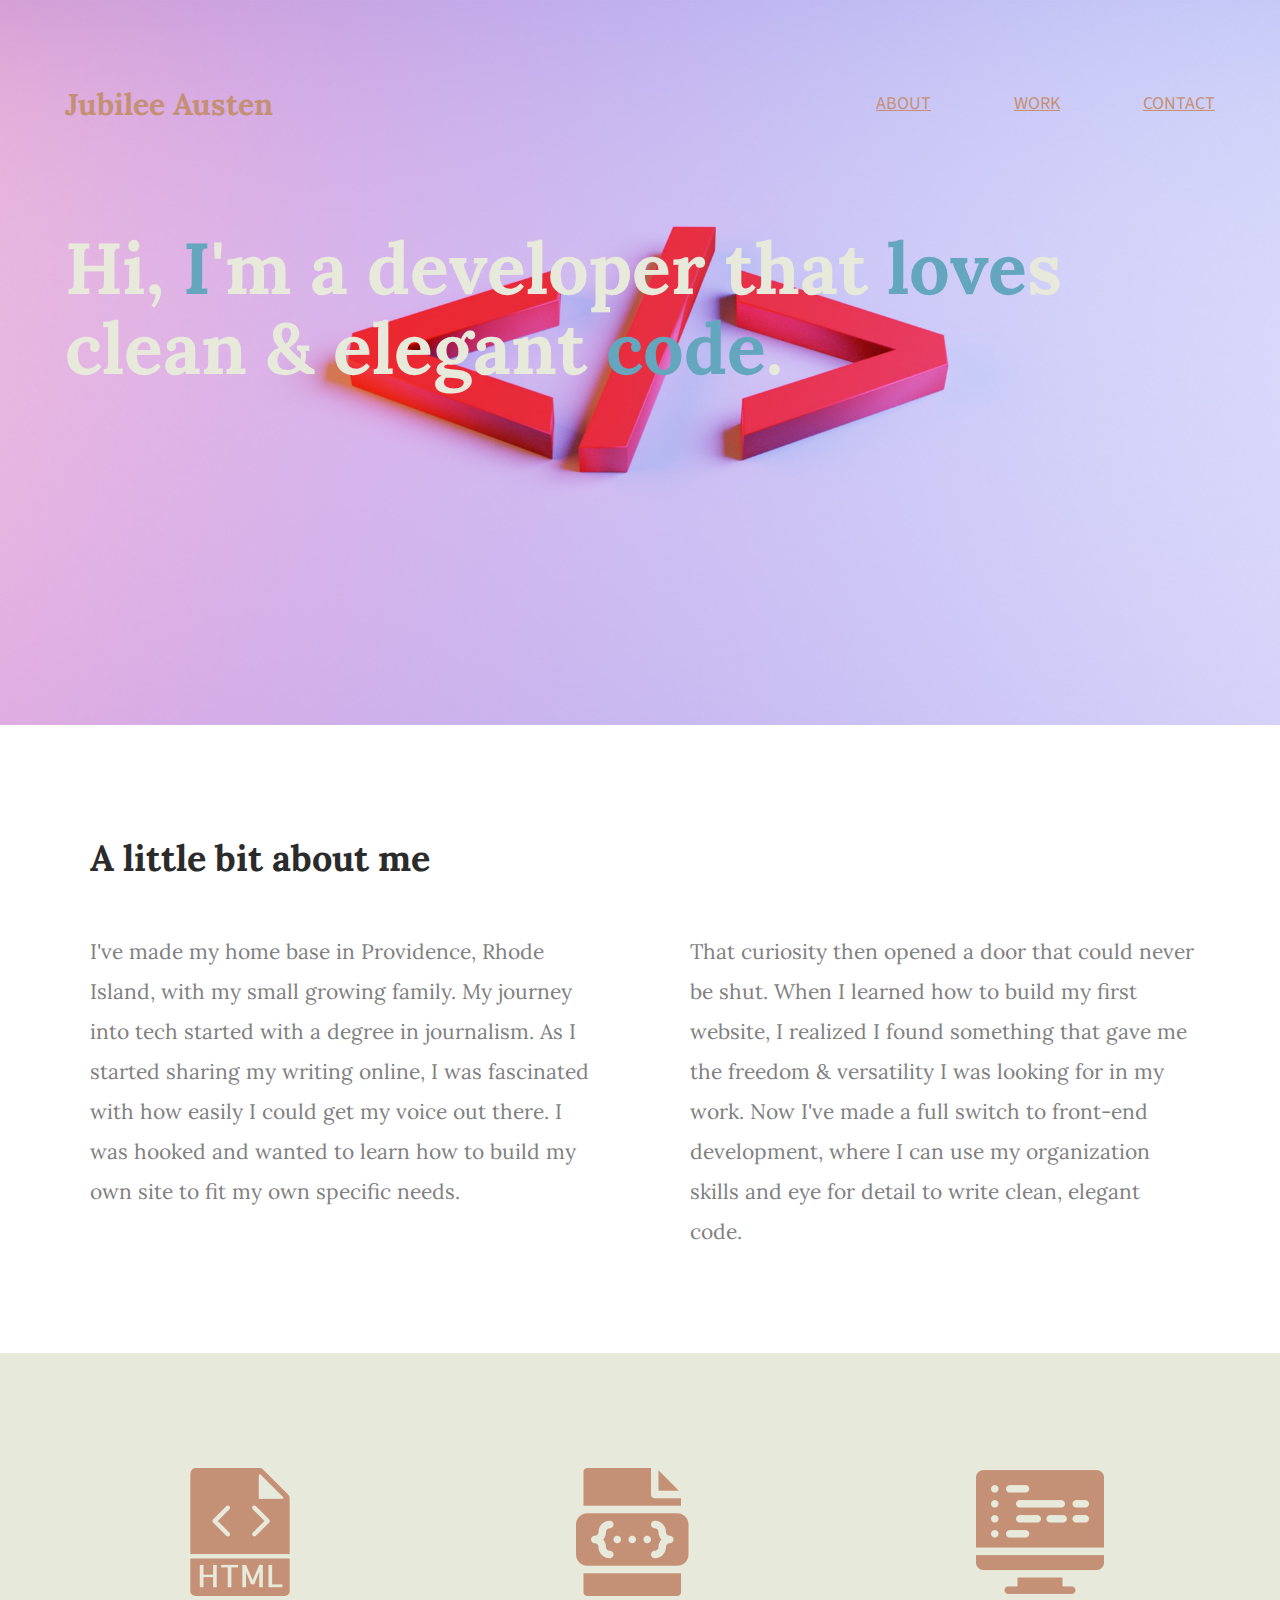
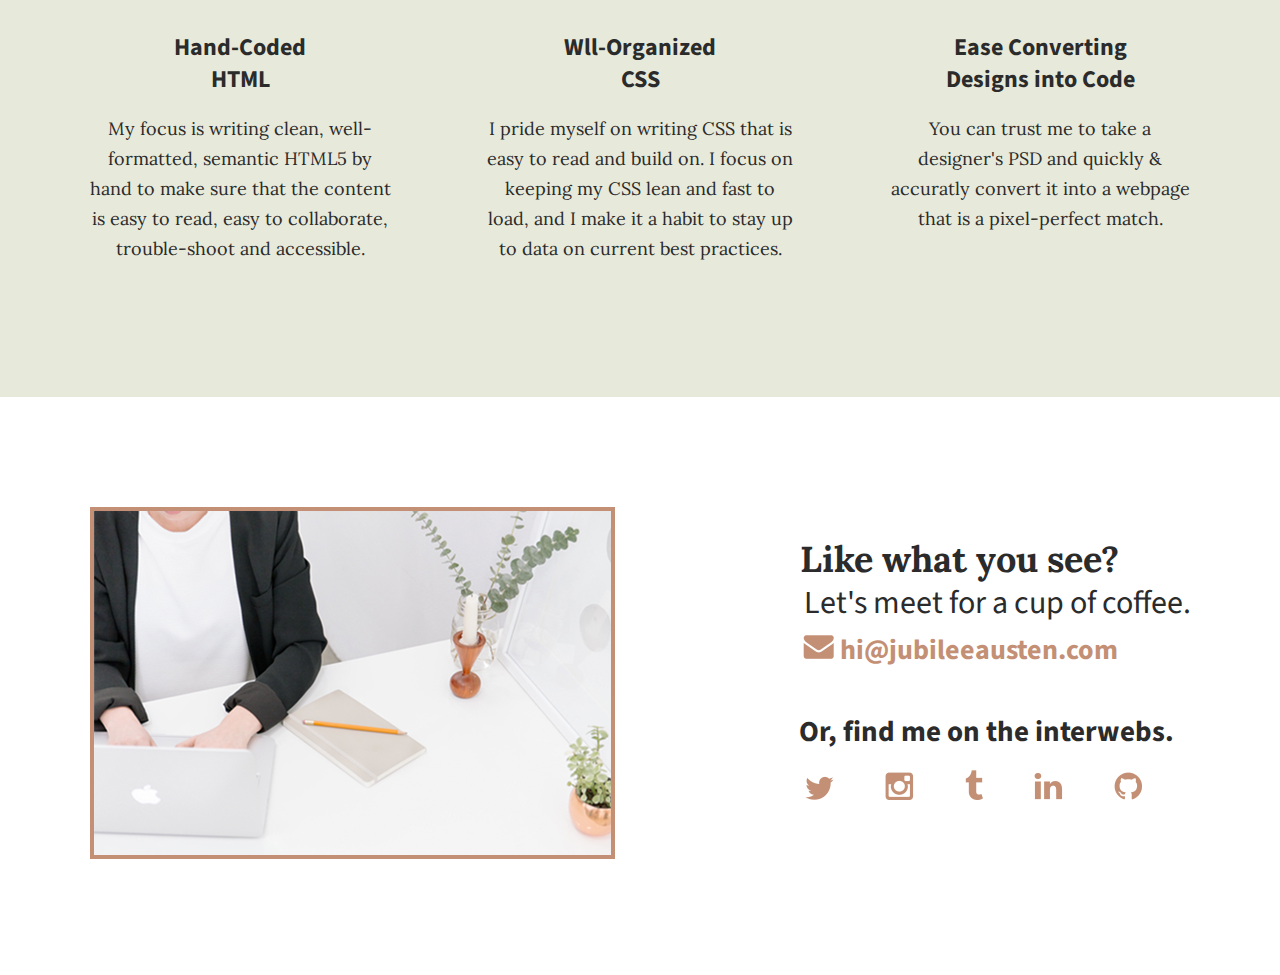
<file: jubileeausten-response/index.html>
<!doctype html>
<html lang="en">
   <head>
      <title>Jubilee Austen | Portfolio</title>
      <link rel="stylesheet" href="css/normalize.css">
      <link rel="stylesheet" href="css/main.css">
      <link href='https://fonts.googleapis.com/css?family=Source+Sans+Pro:400,700' rel='stylesheet' type='text/css'>
      <link rel="preconnect" href="https://fonts.gstatic.com">
      <link href="https://fonts.googleapis.com/css2?family=Lora:wght@400;700&display=swap" rel="stylesheet">
      <link rel="preconnect" href="https://fonts.gstatic.com">
      <link href="https://fonts.googleapis.com/css2?family=Source+Sans+Pro:ital,wght@1,700&display=swap" rel="stylesheet">
      <link href="https://fonts.googleapis.com/css?family=Lora:400,700" rel="stylesheet" type="text/css">
      <link rel="preconnect" href="https://fonts.gstatic.com">
      <link href="https://fonts.googleapis.com/css?family=Source+Sans+Pro:400,700" rel="stylesheet" type="text/css">
   </head>
   <body>
      <header>
         <! HEADER SECTION>
         <div class="full-width">
            <div class="half-width">
               <h1> Jubilee Austen </h1>
            </div>
            <div class="half-width">
               <! NAVIGATION SECTION> 
               <nav> 
                  <ul>
                     <li><a href="#about">About</a></li>
                     <li><a href="#work">Work</a></li>
                     <li><a href="#contact">Contact</a></li>
                  </ul>
               </nav>
            </div>
            <h2>Hi, <span>I</span>'m a developer that <span>love</span>s clean &amp; elegant <span>code</span>.</h2>
         </div>
      </header>
      <main>
         <! ABOUT SECTION>
         <section id="about">
            <div class="full-width">
               <h2> A little bit about me </h2>
               <div class="half-width">
                  <p> 
                     I've made my home base in Providence, Rhode Island, with my small growing family. 
                     My journey into tech started with a degree in journalism. As I started sharing my writing online, 
                     I was fascinated with how easily I could get my voice out there. 
                     I was hooked and wanted to learn how to build my own site to fit my own specific needs. 
                  </p>
                  
               </div>
               <div class="half-width">
                  <p> 
                     That curiosity then opened a door that could never be shut. 
                     When I learned how to build my first website, 
                     I realized I found something that gave me the freedom & versatility I was looking for in my work. 
                     Now I've made a full switch to front-end development, 
                     where I can use my organization skills and eye for detail to write clean, elegant code.
                  </p>
               </div>
            </div>

         </section>
         <!WORK SECTION>
         <section id="work">
            <div class="full-width">
               <div class="third-width">
                  <img src="img/html.png" alt="HTML icon" />
                  <h3> 
                        Hand-Coded HTML
                  </h3>
                     <p>
                           My focus is writing clean, well-formatted, semantic HTML5 by hand to make sure that the content is easy to read, easy to collaborate, trouble-shoot and accessible.
                     </p>
               </div>
               <div class="third-width">
                  <img src="img/css.png" alt="CSS icon" />
                  <h3>
                     Wll-Organized CSS
                  </h3>
                     <p>
                        I pride myself on writing CSS that is easy to read and build on. I focus on keeping my CSS lean and fast to load, and I make it a habit to stay up to data on current best practices.
                     </p>
               </div>
               <div class="third-width">
                  <img src="img/coding.png" alt="Pencil icon" />
                  <h3>
                     Ease Converting Designs into Code
                  </h3> 
                     <p> 
                        You can trust me to take a designer's PSD and quickly & accuratly convert it into a webpage that is a pixel-perfect match.
                     </p>
               </div>
            </div>
         </section>
         <! CONTACT SECTION>
         <footer id="contact">
            <div class="full-width">
               <div class="half-width">
                  <img src="img/contact-image.png" alt="contact image" id="contact-img"/>
               </div>
               <div class="half-width">
                  <h2>
                     Like what you see?
                  </h2>
                     <h3 id="email-header"> 
                           Let's meet for a cup of coffee.
                     </h3>
                        <a href="mailto:hi@jubileeausten.com"> <img src="img/envelope.png" alt="envelope" id="envelope"/> </a>
                        <a href="mailto:hi@jubileeausten.com">hi@jubileeausten.com</a>
                     <h3 id="socialmedia-header"> 
                           Or, find me on the interwebs.
                     </h3>
                        <ul>
                           <li><img src="img/twitter.png" alt="twitter" /></li>
                           <li><img src="img/instagram.png" alt="instagram" /></li>
                           <li><img src="img/tumblr.png" alt="tumblr" /></li>
                           <li><img src="img/linkedin.png" alt="linkedin" /></li>
                           <li><img src="img/github.png" alt="github" /></li>
                     </ul>
               </div>
            </div>
         </footer>
      </main>
   </body>
</html>
</file>
<file: jubileeausten-response/css/main.css>
/***** BASE STYLES *****/

body {
	color: #2b2b2b;	
	font-family: 'Source Sans Pro', sans-serif;
	
}

/***** GRID *****/

.full-width {
	margin: 0 auto;
	overflow: auto;
	width: 1200px;	
}


.half-width {
	float: left;
	width: 600px;
}

.third-width {
	float: left;
	width: 400px;	
}

/***** HEADER SECTION *****/

header {
	background: url('../img/code.jpg');
	background-size: cover;
	background-position: top;
	height: 725px;
	
	
}

header h1 {
	color: #C49075;
	font-family: 'lora'; serif;
	font-size: 30px;
	padding: 65px 0 65px 25px;
}

nav {
	float: right;
	padding: 75px 25px;
}

nav ul li{
	display: inline-block;
}
nav ul li a {
	color: #C49075;
	font-size: 18px;
	padding-left: 80px;	
	text-transform: uppercase;
	text-decoration:
	
}

header h2 {
	clear: both;	
	
	width: 1000px;
	clear: both;
	color:#e7e9da;
	font-family:'lora', serif;
	font-size: 72px;
	line-height: 80px;
	left: 0px;
	padding: 20px 0 20px 25px;
	top: 300px;

	
}
header h2 span {
	color:#64a6bd;
}

/***** ABOUT SECTION *****/

 #about .full-width {
	padding: 80px 0;

}


#about h2 {
	font-family: 'lora', serif;
	font-size: 36px;
	padding-left: 50px;	
}

#about p {
	color: #7f7f7f;	
	font-family: 'lora',serif;
	font-size: 21px;
	line-height: 40px;
	padding-left: 50px;
	padding-right: 45px;
}

/***** WORK SECTION ****/

#work {
    background-color: #e7e9da;
    text-align: center;

}

#work .full-width {
	padding: 115px 0;
}

#work .third-width {
	margin: 0px 0px;
	padding: 0px 0px;
	text-align: center;
	
}

#work img {
	padding-bottom: 30px;
}

#work h3 {
	color: #2B2B2B;
	font-size: 'source sans pro';
	font-size: 24px; 
	line-height: 32px;
	margin: 0px auto;
	width: 190px;
}

#work p {
	color: #2B2B2B;
	font-family:'lora', serif;
	font-size: 18px;
	line-height: 30px;
	padding: 0px 45px;

}

/*** CONTACT SECTION ***/

#contact {
    background-color: #ffffff;
    text-align: center;
}

#contact .full-width {
	padding: 110px 0;
}

#contact img#contact-img {
	border: 4px solid #C49075;
	margin-left: 25px;
	
}

#contact h2, #contact #email-header, #contact #socialmedia-header, #contact ul {
	padding-left: 115px;
}

#contact #envelope {
	padding: 0x 10px 0 115px;
	margin-left: 40px;
	
}

#contact h2 {
	color: #2B2B2B;	
	font-family:'lora'; serif;
	font-size: 36px;
	line-height: 44px;
	text-align: left;
	text-indent: 45px;
}

#contact #email-header{
	color: #2B2B2B;	
	font-family: 'source sans pro';
	font-size: 32px;
	font-weight: 400;
	line-height: 44px;
	margin: -30px 0 5px 0;	
}




#contact #socialmedia-header {
	font-weight: bold;
	font-size: 29px;
	line-height: 44px;
	margin: 40px 0 0 0;
	padding-left: 92px;
	color: #2b2b2b;


}

#contact a {
	color: #C49075;
	font-weight: bold;
	font-size: 28px;
	text-decoration: none;
		
}


#contact ul {
    list-style: none;
}
#contact ul li {
     display: inline-block;
}
#contact ul img {
    padding-right: 48px;
}
</file>
